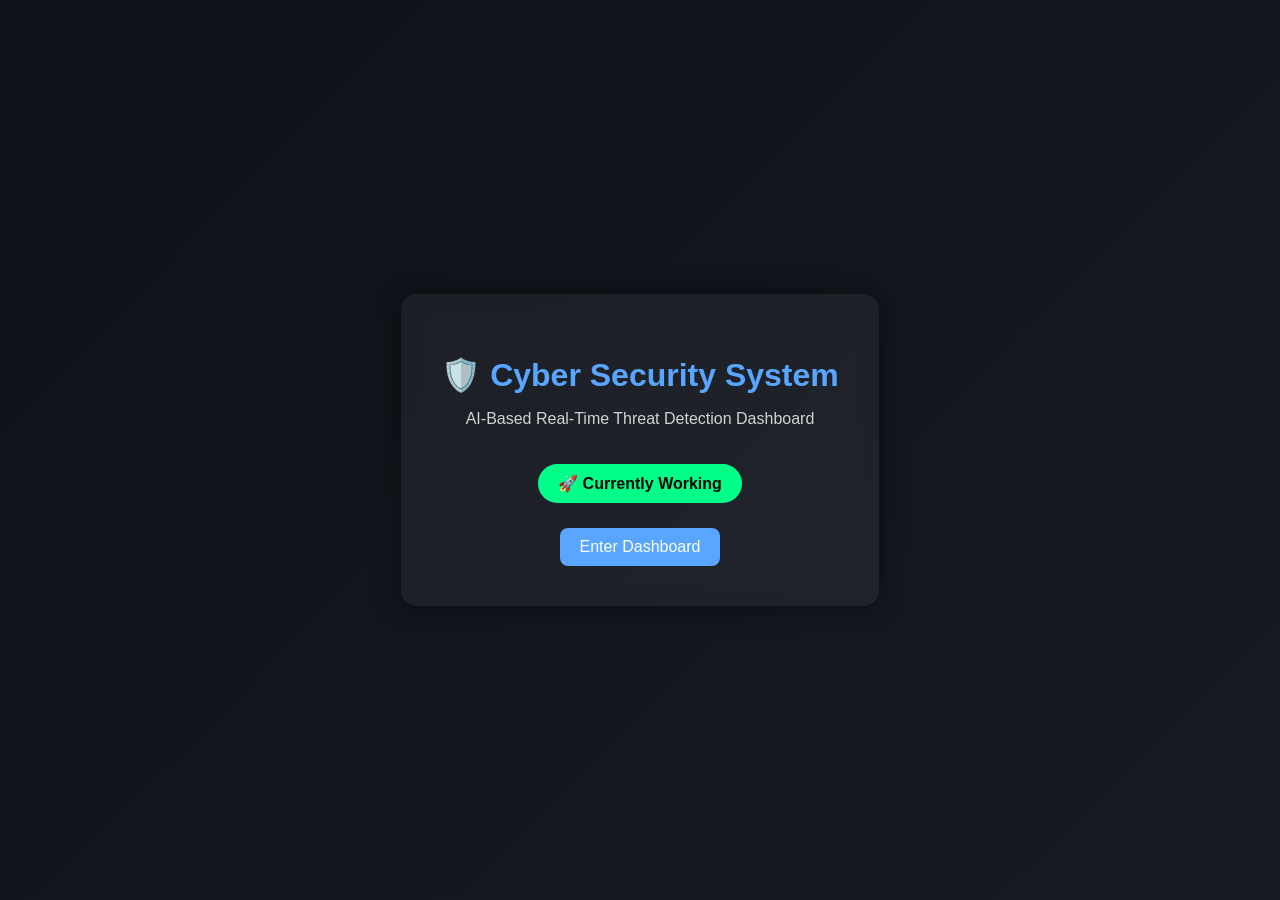
<file: index.html>
<!DOCTYPE html>
<html lang="en">
<head>
<meta charset="UTF-8">
<meta name="viewport" content="width=device-width, initial-scale=1.0">
<title>Cyber Security System</title>

<style>
body {
    margin: 0;
    height: 100vh;
    background: linear-gradient(135deg, #0e1117, #161b22);
    font-family: Arial, sans-serif;
    display: flex;
    justify-content: center;
    align-items: center;
    color: white;
}

/* Center Box */
.container {
    text-align: center;
    padding: 40px;
    border-radius: 15px;
    background: rgba(255,255,255,0.05);
    box-shadow: 0 0 25px rgba(0,0,0,0.5);
    backdrop-filter: blur(10px);
}

/* Title */
h1 {
    font-size: 32px;
    margin-bottom: 10px;
    color: #58a6ff;
}

/* Subtitle */
p {
    font-size: 16px;
    opacity: 0.8;
}

/* Status badge */
.status {
    margin-top: 20px;
    padding: 10px 20px;
    border-radius: 25px;
    display: inline-block;
    background: #00ff88;
    color: black;
    font-weight: bold;
    animation: pulse 1.5s infinite;
}

/* Animation */
@keyframes pulse {
    0% { box-shadow: 0 0 0 0 rgba(0,255,136,0.6); }
    70% { box-shadow: 0 0 0 15px rgba(0,255,136,0); }
    100% { box-shadow: 0 0 0 0 rgba(0,255,136,0); }
}

/* Button */
.btn {
    margin-top: 25px;
    display: inline-block;
    padding: 10px 20px;
    background: #58a6ff;
    color: white;
    text-decoration: none;
    border-radius: 8px;
    transition: 0.3s;
}

.btn:hover {
    background: #1f6feb;
}
</style>

</head>

<body>

<div class="container">
    <h1>🛡️ Cyber Security System</h1>
    <p>AI-Based Real-Time Threat Detection Dashboard</p>

    <div class="status">🚀 Currently Working</div>

    <br>

    <!-- Button to open dashboard later -->
    <a href="#" class="btn">Enter Dashboard</a>
</div>

</body>
</html>
</file>
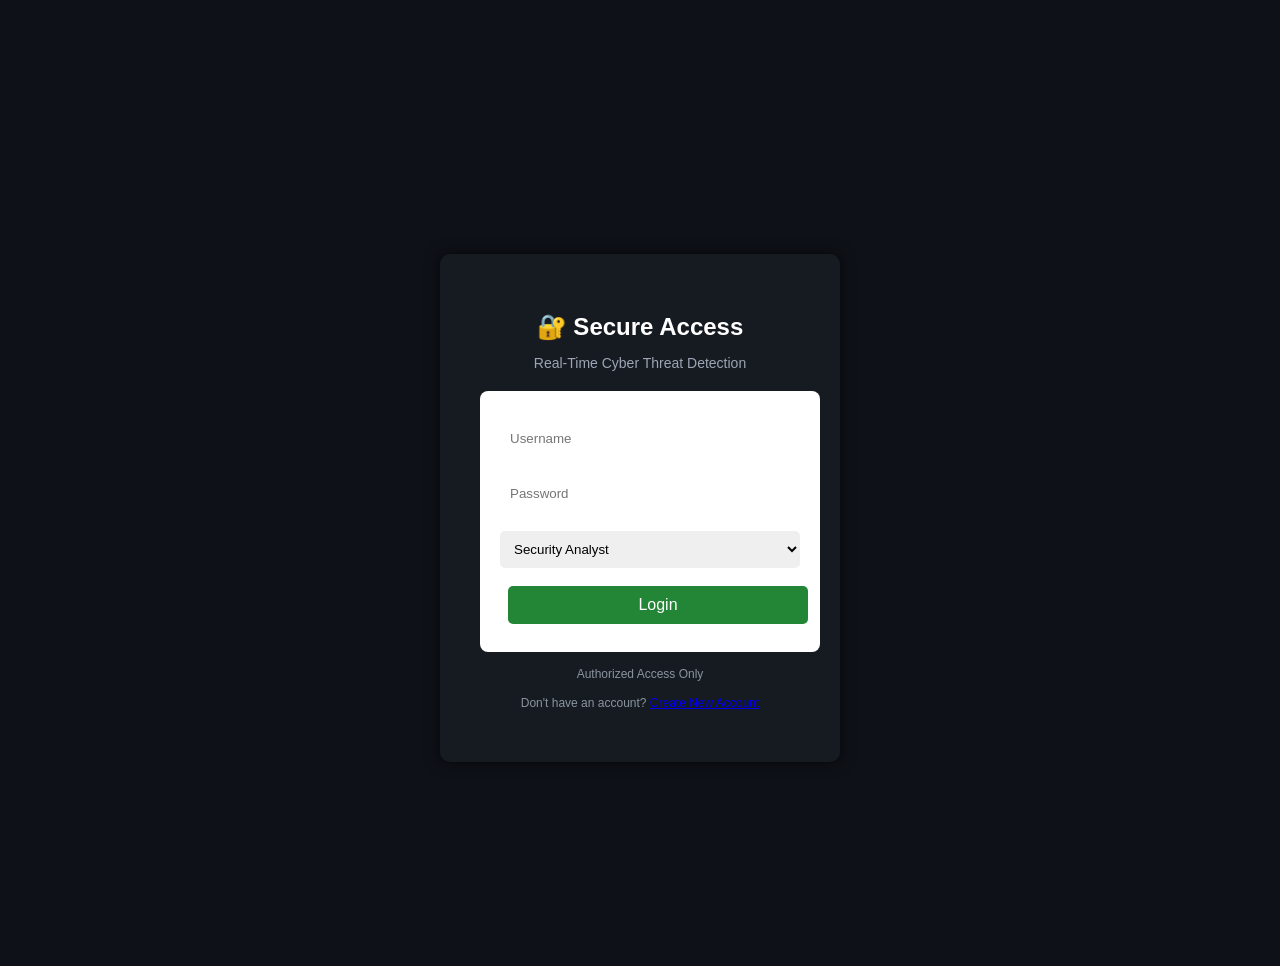
<file: templates/login.html>
<!DOCTYPE html>
<html lang="en">

<head>
    <meta charset="UTF-8">
    <title>Secure Login | Cyber Threat Dashboard</title>
    <link rel="stylesheet" href="/static/css/style.css">
</head>

<body class="login-body">

<div class="login-container">

    <h2>🔐 Secure Access</h2>
    <p class="subtitle">Real-Time Cyber Threat Detection</p>

    <form action="/login" method="POST">

        <input type="text" name="username" placeholder="Username" required>

        <input type="password" name="password" placeholder="Password" required>

        <select name="role">
            <option value="analyst">Security Analyst</option>
            <option value="admin">Administrator</option>
        </select>

        <button type="submit">Login</button>

    </form>

    <p class="footer-text">
        Authorized Access Only
    </p>

    <p class="footer-text">
        Don't have an account?
        <a href="/register_page">Create New Account</a>
    </p>

</div>

</body>
</html>
</file>
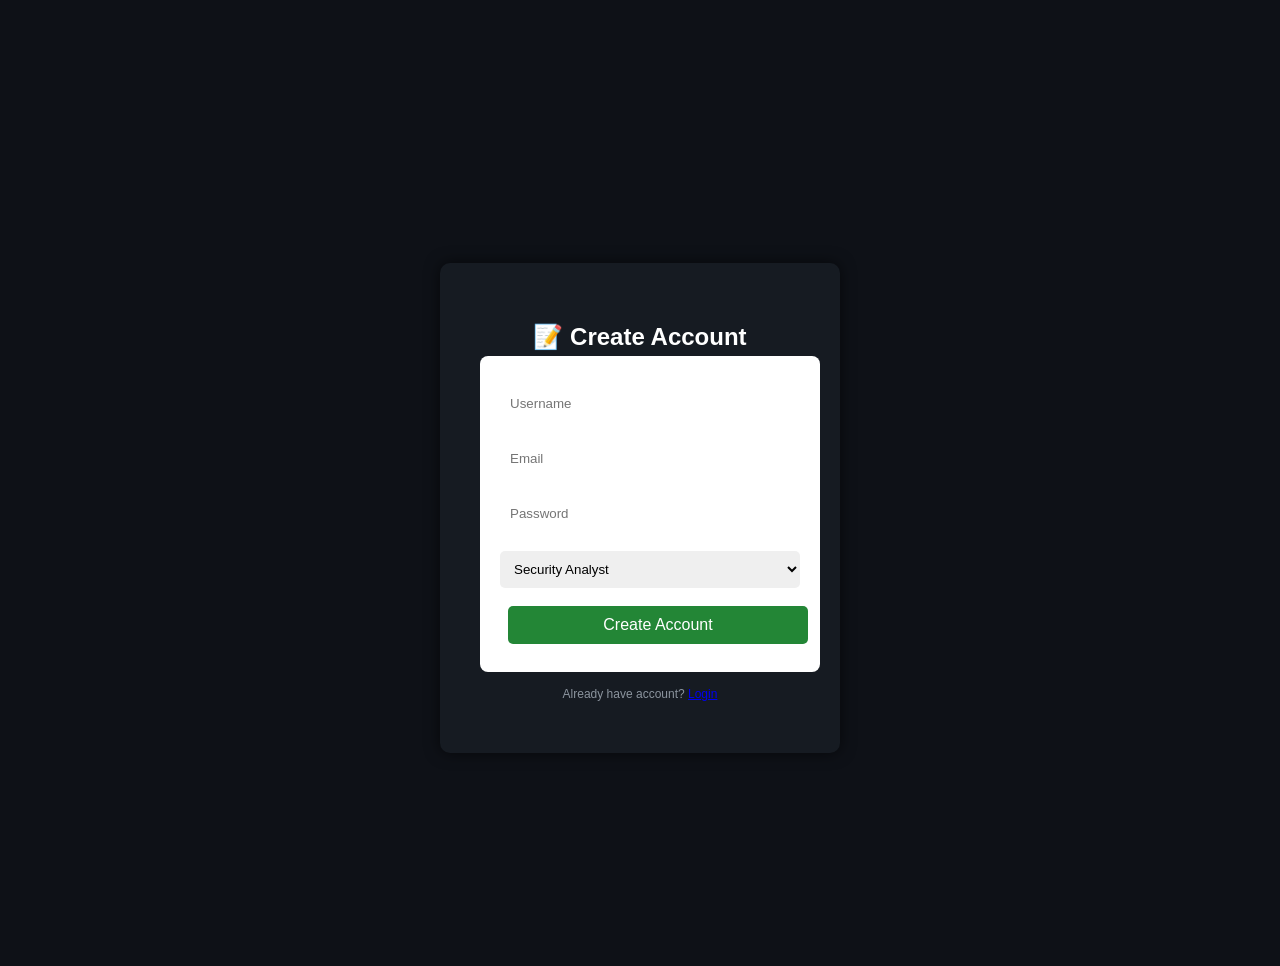
<file: templates/register.html>
<!DOCTYPE html>
<html lang="en">
<head>
<meta charset="UTF-8">
<title>Create Account</title>
<link rel="stylesheet" href="/static/css/style.css">
</head>

<body class="login-body">

<div class="login-container">

<h2>📝 Create Account</h2>

<form action="/register" method="POST">

<input type="text"
name="username"
placeholder="Username"
required>

<input type="email"
name="email"
placeholder="Email"
required>

<input type="password"
name="password"
placeholder="Password"
required>

<select name="role">
<option value="analyst">
Security Analyst
</option>

<option value="admin">
Administrator
</option>
</select>

<button type="submit">
Create Account
</button>

</form>

<p class="footer-text">
Already have account?
<a href="/">Login</a>
</p>

</div>

</body>
</html>
</file>
<file: static/css/style.css>
body {
    font-family: Arial;
    background-color: #f2f2f2;
    text-align: center;
    padding-top: 50px;
}

form {
    background: white;
    width: 300px;
    margin: auto;
    padding: 20px;
    border-radius: 8px;
}

input, button {
    width: 90%;
    padding: 8px;
    margin: 8px;
}

button {
    background-color: #007BFF;
    color: white;
    border: none;
}



/***login page**/

body.login-body {
    background: #0e1117;
    font-family: Arial, sans-serif;
    display: flex;
    justify-content: center;
    align-items: center;
    height: 100vh;
    color: white;
}

.login-container {
    background: #161b22;
    padding: 40px;
    width: 320px;
    border-radius: 10px;
    text-align: center;
    box-shadow: 0 0 15px rgba(0,0,0,0.6);
}

.login-container h2 {
    margin-bottom: 5px;
}

.subtitle {
    font-size: 14px;
    color: #9da5b4;
    margin-bottom: 20px;
}

.login-container input,
.login-container select {
    width: 100%;
    padding: 10px;
    margin: 10px 0;
    border: none;
    border-radius: 5px;
    outline: none;
}

.login-container button {
    width: 100%;
    padding: 10px;
    background: #238636;
    border: none;
    border-radius: 5px;
    color: white;
    font-size: 16px;
    cursor: pointer;
}

.login-container button:hover {
    background: #2ea043;
}

.footer-text {
    margin-top: 15px;
    font-size: 12px;
    color: #8b949e;
}
</file>
